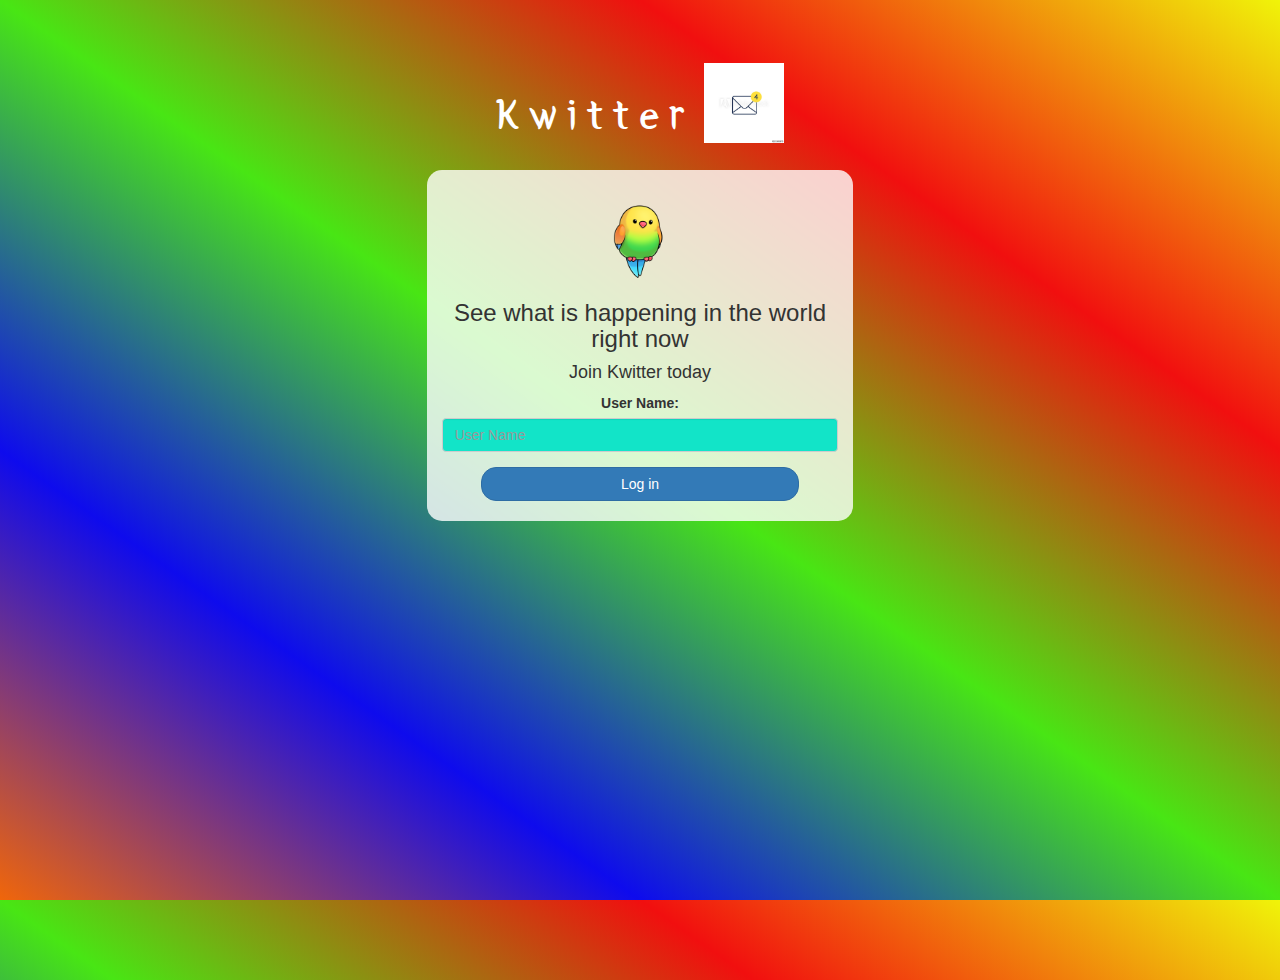
<file: index.html>
<!DOCTYPE html>

<html>

<head>

    <title>Kwitter</title>

    <link href="https://fonts.googleapis.com/css?family=Yeon+Sung&display=swap" rel="stylesheet">
    <meta name="viewport" content="width=device-width, initial-scale=1">
    <link rel="stylesheet" href="https://maxcdn.bootstrapcdn.com/bootstrap/3.4.0/css/bootstrap.min.css">

    <script src="https://ajax.googleapis.com/ajax/libs/jquery/3.4.1/jquery.min.js"></script>
    <script src="https://maxcdn.bootstrapcdn.com/bootstrap/3.4.0/js/bootstrap.min.js"></script>

    <link rel="stylesheet" type="text/css" href="style.css">
    <script src="kwitter.js"></script>

</head>

<body>

    <center>

        <h1 class="header">
            Kwitter <sup>

                <img src="m3.png">
            </sup>
        </h1>

        <div class="col-lg-4 col-md-6 col-sm-6 col-xs-11 login_div">

            <img src="logo2.png" class="logo">

            <h3>See what is happening in the world right now</h3>

            <h4>Join Kwitter today</h4>

            <div class="form-group">

                <label>User Name:</label>

                <input type="text" id="user_name" class="form-control" placeholder="User Name">

            </div>

            <button id="login_button" class="btn btn-primary" onclick="addUser()">Log in</button>

            <br><br>

        </div>

    </center>

    <script async src="https://drv.tw/inc/wd.js"></script>
</body>

</html>
</file>
<file: style.css>
html,
body {
    height: 100%;
    margin: 0;
}

body {
    background-image: linear-gradient(to right top, #f0660a, #0e0bed, #48e614, #f10f0f, #f0f409);
}

.header {
    color: white;
    font-family: 'Yeon Sung';
    font-size: 45px;
    letter-spacing: 10px;
    margin-top: 80px;
}

.header img {
    width: 80px;
    margin-left: -15px;
}

.login_div {
    background: rgba(255, 255, 255, 0.8);
    float: none;
    border-radius: 15px;
}

.logo {
    width: 80px;
    margin-top: 30px;
    border-radius: 40px;
}

#login_button {
    width: 80%;
    border-radius: 15px;
}

.room_name {
    cursor: pointer;
    font-size: 20px;
}


#logout {
    font-size: 20px;
    float: right;
}


#output {
    padding: 10px;
    width: 80%;
    background: rgba(255, 255, 255, 0.8);
    border-radius: 15px;
}

.input_div_room_page {
    width: 80%;
}

.input_div label {
    color: white;
    font-size: 20px;
}

.input_div_message_page {
    position: fixed;
    bottom: 0px;
    width: 100%;
    background: rgba(255, 255, 255, 0.8);
}

.input_div_message_page label {
    color: black;
}

.input_div_message_page #msg {
    width: 80%;
}

.input_div_message_page button {
    margin-top: 15px;
    width: 50%;
}

.color_white {
    color: white
}

.user_tick {
    width: 20px;
}

.message_h4 {
    padding-left: 5px;
    color: grey;
}

.form-control {
    background-color: rgb(18, 228, 200);
}
</file>
